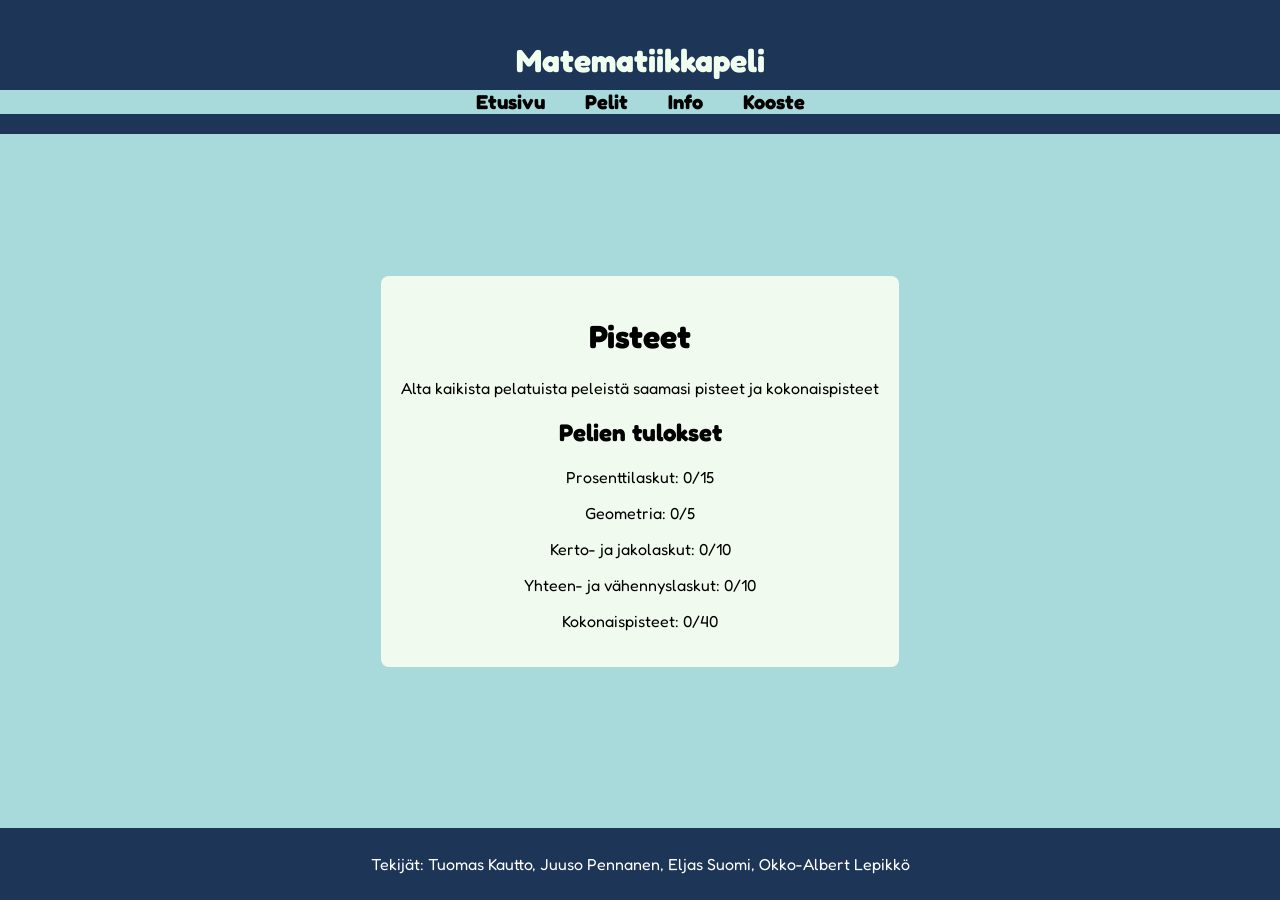
<file: summary.html>
<!DOCTYPE html>
<html lang="en">
<head>
    <meta charset="UTF-8">
    <meta name="viewport" content="width=device-width, initial-scale=1.0">
    <title>Matematiikkapeli</title>
    <link rel="stylesheet" href="style/style.css">
    <link rel="preconnect" href="https://fonts.googleapis.com">
    <link rel="preconnect" href="https://fonts.gstatic.com" crossorigin>
    <link href="https://fonts.googleapis.com/css2?family=Fredoka:wght@300..700&family=Inter:ital,opsz,wght@0,14..32,100..900;1,14..32,100..900&display=swap" rel="stylesheet">
    <!-- Summary script: shows scores saved in sessionStorage -->
    <script src="summary.js" defer></script>
</head>
<body>
    <header>
        <h1>Matematiikkapeli</h1>
        <nav>
            <ul>
                <li><a href="index.html">Etusivu</a></li>
                <li><a href="games.html">Pelit</a></li>
                <li><a href="info.html">Info</a></li>
                <li><a href="summary.html">Kooste</a>
            </ul>
        </nav>
    </header>
    <main>
        <div class="content">
            <h1>Pisteet</h1>
            <p>Alta kaikista pelatuista peleistä saamasi pisteet ja kokonaispisteet</p>
            <h2>Pelien tulokset</h2>
            <p id="game1result"></p>
            <p id="game2result"></p>
            <p id="game3result"></p>
            <p id="game4result"></p>
            <p id="totalresult"></p>
        </div>
    </main>
    <footer>
        <p>Tekijät: Tuomas Kautto, Juuso Pennanen, Eljas Suomi, Okko-Albert Lepikkö</p>
    </footer>
</body>
</html>
</file>
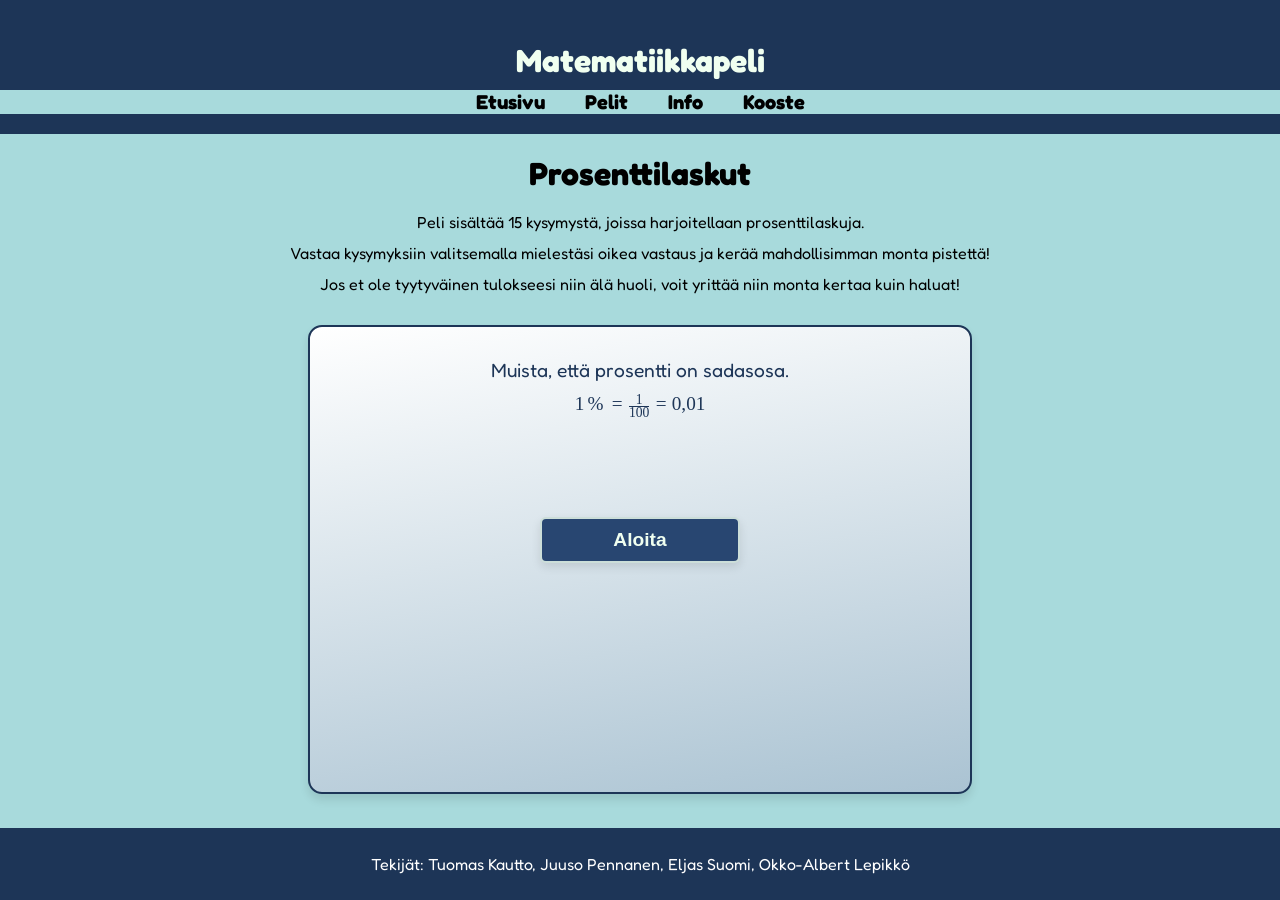
<file: games/game1/game1.html>
<!DOCTYPE html>
<html lang="en">
<head>
    <meta charset="UTF-8">
    <meta name="viewport" content="width=device-width, initial-scale=1.0">
    <title>Matematiikkapeli</title>
    <link rel="stylesheet" href="../../style/style.css">
    <link rel="stylesheet" href="style.css">
    <link rel="preconnect" href="https://fonts.googleapis.com">
    <link rel="preconnect" href="https://fonts.gstatic.com" crossorigin>
    <link href="https://fonts.googleapis.com/css2?family=Fredoka:wght@300..700&family=Inter:ital,opsz,wght@0,14..32,100..900;1,14..32,100..900&display=swap" rel="stylesheet">
    <script src="game1.js" defer></script>
</head>
<header>
    <h1>Matematiikkapeli</h1>
    <nav>
        <ul>
            <li><a href="../../index.html">Etusivu</a></li>
            <li><a href="../../games.html">Pelit</a></li>
            <li><a href="../../info.html">Info</a></li>
            <li><a href="../../summary.html">Kooste</a>
        </ul>
    </nav>
</header>
<body>
    <main>
        <h1 id="gameName">Prosenttilaskut</h1>
        <p>Peli sisältää 15 kysymystä, joissa harjoitellaan prosenttilaskuja.</p>
        <p>Vastaa kysymyksiin valitsemalla mielestäsi oikea vastaus ja kerää mahdollisimman monta pistettä!</p>
        <p>Jos et ole tyytyväinen tulokseesi niin älä huoli, voit yrittää niin monta kertaa kuin haluat!</p>
        <div class="content">
            <p>Muista, että prosentti on sadasosa.</p>
            <math>
                <mrow>
                    <mn>1</mn>
                    <mo>%</mo>
                    <mo>=</mo>
                    <mfrac>
                        <mn>1</mn>
                        <mn>100</mn>
                    </mfrac>
                    <mo>=</mo>
                    <mn>0,01</mn>
                </mrow>
                </math>
                <br>
                <br>
                <div id="game-content" style="display:none;">
                    <p id="answerFeedback"></p>
                    <p id="question"></p>
                    <div id ="answers"></div>
                    <p id="score"></p>
                </div>
            <button id="play-button">Aloita</button>
        </div>
    </main>
</body>
<footer>
    <p>Tekijät: Tuomas Kautto, Juuso Pennanen, Eljas Suomi, Okko-Albert Lepikkö</p>
</footer>
</html>
</file>
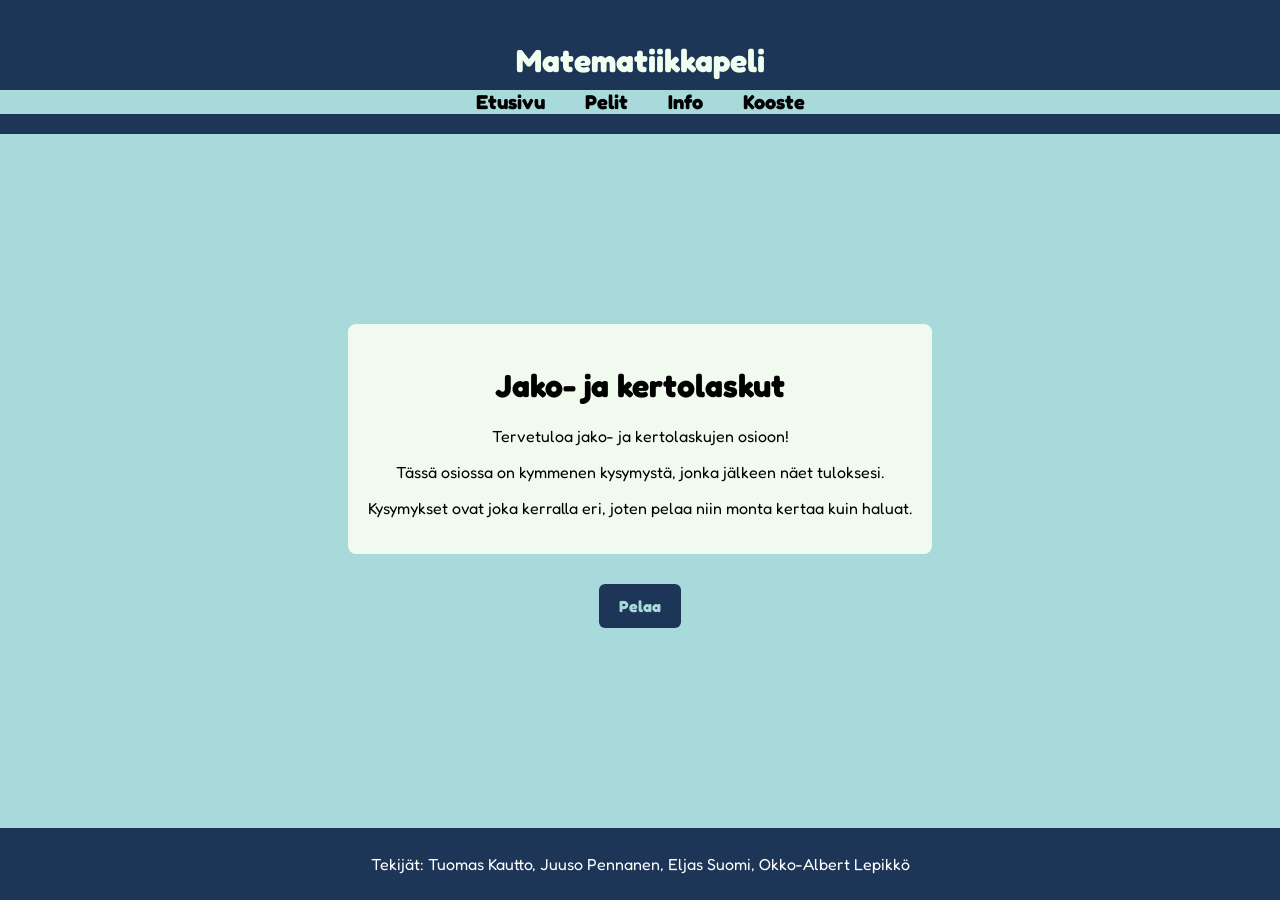
<file: games/game3/game3.html>
<!DOCTYPE html>
<html lang="en">
<head>
    <meta charset="UTF-8">
    <meta name="viewport" content="width=device-width, initial-scale=1.0">
    <title>Matematiikkapeli</title>
    <link rel="stylesheet" href="style.css">
    <link rel="preconnect" href="https://fonts.googleapis.com">
    <link rel="preconnect" href="https://fonts.gstatic.com" crossorigin>
    <link href="https://fonts.googleapis.com/css2?family=Fredoka:wght@300..700&family=Inter:ital,opsz,wght@0,14..32,100..900;1,14..32,100..900&display=swap" rel="stylesheet">
    <script src="game3.js" defer></script>
</head>

<body>

<header>
    <h1>Matematiikkapeli</h1>
    <nav>
        <ul>
            <li><a href="../../index.html">Etusivu</a></li>
            <li><a href="../../games.html">Pelit</a></li>
            <li><a href="../../info.html">Info</a></li>
            <li><a href="../../summary.html">Kooste</a>
        </ul>
    </nav>
</header>

    <main>
        <div class="content">
            <h1>Jako- ja kertolaskut</h1>
            <p>Tervetuloa jako- ja kertolaskujen osioon!</p>
            <p>Tässä osiossa on kymmenen kysymystä, jonka jälkeen näet tuloksesi.</p>
            <p>Kysymykset ovat joka kerralla eri, joten pelaa niin monta kertaa kuin haluat.</p>
        </div>
        <button class="start">Pelaa</button>
        <div id="gameArea">
    <p id="question" class="question"></p>

    <div class="answer-row">
        <input type="text" id="answerBox" placeholder="Vastauksesi">
        <button id="submitAnswer" class="answerBtn">Vastaa</button>
    </div>

    <p id="result"></p>
</div>
    </main>

<footer>
    <p>Tekijät: Tuomas Kautto, Juuso Pennanen, Eljas Suomi, Okko-Albert Lepikkö</p>
</footer>
</body>
</html>
</file>
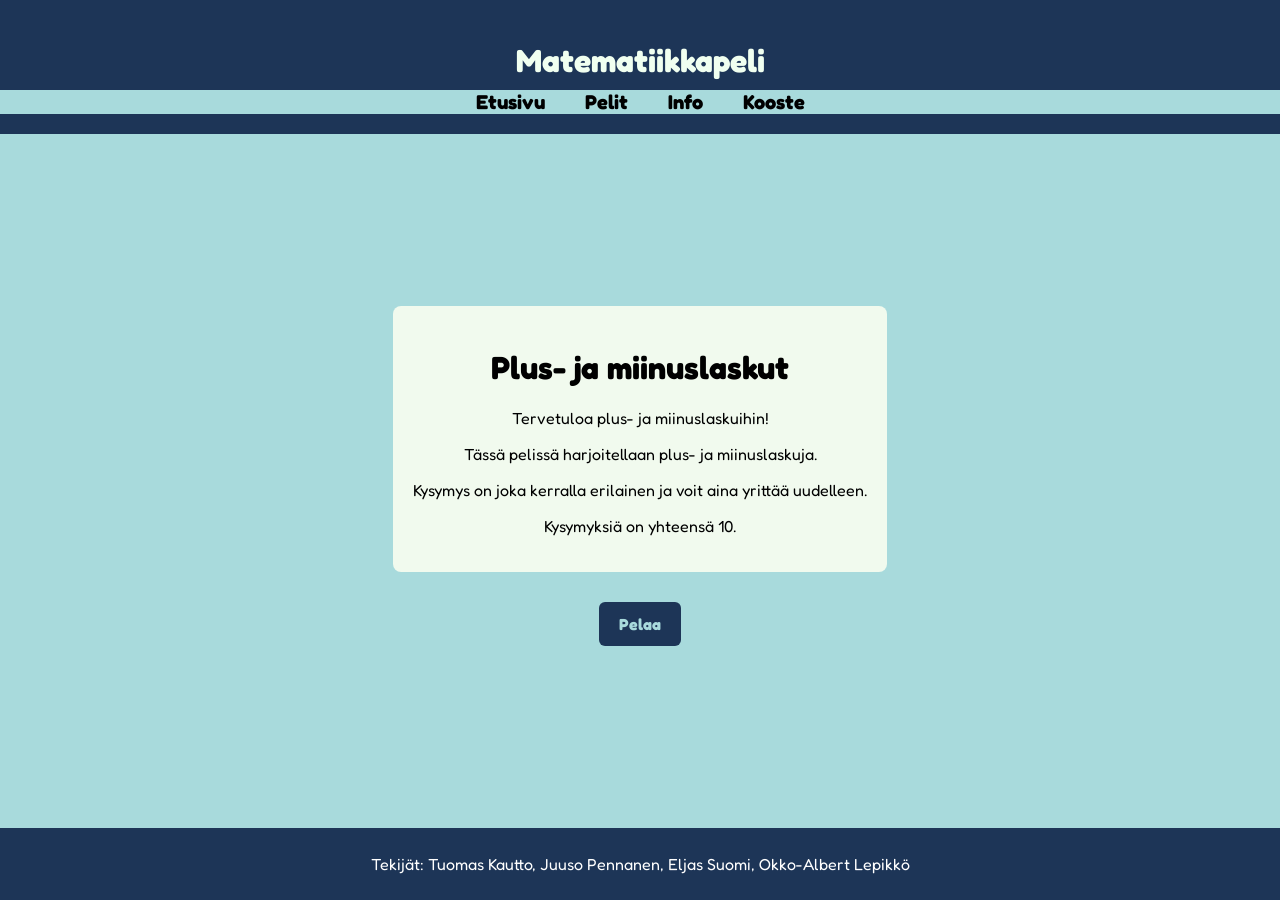
<file: games/game4/game4.html>
<!DOCTYPE html>
<html lang="en">
<head>
    <meta charset="UTF-8">
    <meta name="viewport" content="width=device-width, initial-scale=1.0">
    <title>Matematiikkapeli</title>
    <link rel="stylesheet" href="style4.css">
    <link rel="preconnect" href="https://fonts.googleapis.com">
    <link rel="preconnect" href="https://fonts.gstatic.com" crossorigin>
    <link href="https://fonts.googleapis.com/css2?family=Fredoka:wght@300..700&family=Inter:ital,opsz,wght@0,14..32,100..900;1,14..32,100..900&display=swap" rel="stylesheet">
    <script src="game4.js" defer></script>
</head>

<body>

<header>
    <h1>Matematiikkapeli</h1>
    <nav>
        <ul>
            <li><a href="../../index.html">Etusivu</a></li>
            <li><a href="../../games.html">Pelit</a></li>
            <li><a href="../../info.html">Info</a></li>
            <li><a href="../../summary.html">Kooste</a>
        </ul>
    </nav>
</header>

    <main>
        <div class="content">
            <h1>Plus- ja miinuslaskut</h1>
            <p>Tervetuloa plus- ja miinuslaskuihin!</p>
            <p>Tässä pelissä harjoitellaan plus- ja miinuslaskuja.</p>
            <p>Kysymys on joka kerralla erilainen ja voit aina yrittää uudelleen.</p>
            <p>Kysymyksiä on yhteensä 10.</p>
        </div>
        <button class="start">Pelaa</button>
        <div id="gameArea">
    <p id="question" class="question"></p>

    <div class="answer-row">
        <input type="text" id="answerBox" placeholder="Vastauksesi">
        <button id="submitAnswer" class="answerBtn">Vastaa</button>
    </div>

    <p id="result"></p>
</div>
    </main>

<footer>
    <p>Tekijät: Tuomas Kautto, Juuso Pennanen, Eljas Suomi, Okko-Albert Lepikkö</p>
</footer>
</body>
</html>
</file>
<file: style/style.css>
header {
    background-color: #1D3557;
    color: black;
    text-align: center;
    padding: 20px 0px;
    width: 100%;
}

header h1 {
    margin-bottom: 10px;
    color: honeydew;
}

footer {
    background-color: #1D3557;
    color: white;
    text-align: center;
    padding: 10px 0;
    width: 100%;
    bottom: 0;
}

a {
    color: black;
    text-decoration: none;
}

a:hover {
    color: #1D3557;
    text-decoration: underline;
}

nav a {
    color: black;
    text-decoration: none;
    font-weight: bold;
    padding: 5px 10px;
}

nav a.active {
    font-weight: bold;
    color: red;

}


nav {
    background-color: #A8DADC;
    overflow: hidden;
    font-size: 20px;
}

body {
    min-height: 100vh;
    font-family: Fredoka, sans-serif;
    display: flex;
    flex-direction: column;
    margin: 0;
    padding: 0;

}

nav ul {
    list-style: none;
    justify-content: center;
    display: flex;
    gap: 20px;
    margin: 0;
    padding: 0;
}

main {
    flex: 1;           
    display: flex;
    justify-content: center;
    flex-direction: column;
    align-items: center;
    padding: 20px;
    background: #A8DADC;
}

.content {
    background-color: #F1FAEE;
    padding: 20px;
    border-radius: 8px;
    max-width: 600px;
    text-align: center;
    margin-bottom: 20px;
}

html, body {
    height: 100%;
    margin: 0;
    padding: 0;
}

.start {
    background-color: red;
    color: white;
    border: none;
    padding: 10px 20px;
    border-radius: 8px;
    cursor: pointer;
    font-size: 16px;
    font-weight: bold;

}

@media (max-width: 900px) {
    nav ul {
        gap: 14px;
        font-size: 1rem; /* suhteellinen koko tabletilla */
        flex-wrap: wrap;
        justify-content: center;
    }

    .content {
        max-width: 90%;
        padding: 18px;
    }
}

@media (max-width: 600px) {
    nav {
        font-size: 1rem;
        padding: 8px 0;
    }

    nav ul {
        flex-direction: column;
        align-items: stretch; 
        gap: 10px;
    }

    header, footer {
        padding: 12px 10px;
        text-align: center;
    }

    .content {
        max-width: 95%;
        padding: 14px;
        margin-bottom: 16px;
    }

    .start {
        display: block;
        width: 100%;
        box-sizing: border-box;
        padding: 12px 14px;
        font-size: 1rem;
    }
}


html, body {
    max-width: 100%;
    overflow-x: hidden;
}


.play-button {
    display: inline-block;
    padding: 12px 20px;
    background-color: #1D3557;
    color: white;
    text-decoration: none;
    border-radius: 6px;
    font-weight: bold;
    cursor: pointer;
}

.play-button:hover {
    background-color: #457B9D;
    color: white;
}
.game-link {
    display: block;
    padding: 12px 20px;
    margin: 10px 0;
    background-color: #1D3557;
    color: #A8DADC;
    text-decoration: none;
    border-radius: 6px;
    font-weight: bold;
    text-align: center;
}

.game-link:hover {
    background-color: #457B9D;
    color: white;
}
</file>
<file: games/game1/style.css>
#game-content button, #play-button {
    padding: 10px 20px;
    border: none;
    border-radius: 6px;
    cursor: pointer;
    background-color: #1D3557;
    color: white;
    font-weight: bold;
    font-size: 16px;
    box-shadow: 0 4px 10px rgba(0,0,0,0.1);
}

#game-content button:hover {
    background-color: #457B9D;
}

.content {
    display: flex;
    flex-direction: column;
    align-items: center;
}

#play-button {  
    margin-top: 50px;
    align-self: center;
    font-size: 1.2em;
    min-width: 200px;
    background-color: #284671;
    border: 2px solid rgba(240, 255, 240, 0.823);
    color:honeydew;
    transition: 0.2s ease;
}

#play-button:hover {
    background-color: #1D3557;
    transform: scale(1.05);
}

#answers button {
    background-color: #457B9D;
    color: honeydew;
    padding: 12px 20px;
    margin: 8px 0;
    width: 60%;
    border: 2px solid #062d65;
    border-radius: 10px;
    font-size: 1.2em;
    transition: 0.2s ease;
}

#answers button:hover {
    background-color: #1D3557;
    transform: scale(1.05);
}

#question {
    font-size: 1.5em;
    margin-bottom: 20px;
}

.content {
    background: linear-gradient(170deg, #ffffff 0%, #457B9D 220%);
    padding: 30px;
    max-width: 650px;
    margin: 0 auto;
    margin-top: 20px;
    border-radius: 14px;
    min-height: 45vh;
    max-width: 600px;
    width: 100%;
    box-shadow: 0px 6px 10px rgba(0,0,0,0.1);
    border: 2px solid #1D3557;
}

.content p, .content math{
    font-size: 1.2rem;
    margin-bottom: 10px;
    color: #1D3557;
}

#score {
    color: #1D3557;
    display: inline-block;
    font-size: 1.3rem;
}

main {
    display: flex;
    flex-direction: column;
    gap: 0.5rem;
    align-items: center;
    justify-content: flex-start;
}

main p {
    margin: 0;
    line-height: 1.45;
}

main h1 {
    margin-bottom: 0.6rem;
    margin-top: 0;
}

.fraction {
    display: inline-block;
    text-align: center;
    vertical-align: middle;
    margin: 0 2px;
    font-size: 1em;
}

.fraction .numerator {
    display: block;
    border-bottom: 3px solid white;
    line-height: 1;
}

.fraction .denominator {
    display: block;
    line-height: 1;
}


/** ------------------------------- **/

#play-button:focus-visible {
    outline: none;
    box-shadow: 0 0 0 4px #72d4d7;
}

#play-button:active {
    transform: scale(0.98);
    box-shadow: 0 4px 10px rgba(0, 0, 0, 0.08);
}


@media (max-width: 900px) {
    .content {
        min-height: 55vh;
    }
}
</file>
<file: games/game3/style.css>
header {
    background-color: #1D3557;
    color: black;
    text-align: center;
    padding: 20px 0px;
    width: 100%;
}

header h1 {
    margin-bottom: 10px;
    color: honeydew;
}

footer {
    background-color: #1D3557;
    color: white;
    text-align: center;
    padding: 10px 0;
    width: 100%;
    bottom: 0;
}

a {
    color: black;
    text-decoration: none;
}

a:hover {
    color: #1D3557;
    text-decoration: underline;
}

nav a {
    color: black;
    text-decoration: none;
    font-weight: bold;
    padding: 5px 10px;
}

nav a.active {
    font-weight: bold;
    color: red;

}


nav {
    background-color: #A8DADC;
    overflow: hidden;
    font-size: 20px;
}

body {
    min-height: 100vh;
    font-family: Fredoka, sans-serif;
    display: flex;
    flex-direction: column;
    margin: 0;
    padding: 0;

}

nav ul {
    list-style: none;
    justify-content: center;
    display: flex;
    gap: 20px;
    margin: 0;
    padding: 0;
}

main {
    flex: 1;           
    display: flex;
    justify-content: center;
    flex-direction: column;
    align-items: center;
    padding: 20px;
    background: #A8DADC;
}

.content {
    background-color: #F1FAEE;
    padding: 20px;
    border-radius: 8px;
    max-width: 600px;
    text-align: center;
    margin-bottom: 20px;
}

html, body {
    height: 100%;
    margin: 0;
    padding: 0;
}

.start {
    background-color: red;
    color: white;
    border: none;
    padding: 10px 20px;
    border-radius: 8px;
    cursor: pointer;
    font-size: 16px;
    font-weight: bold;

}

@media (max-width: 900px) {
    nav ul {
        gap: 14px;
        font-size: 1rem; /* suhteellinen koko tabletilla */
        flex-wrap: wrap;
        justify-content: center;
    }

    .content {
        max-width: 90%;
        padding: 18px;
    }
}

@media (max-width: 600px) {
    nav {
        font-size: 1rem;
        padding: 8px 0;
    }

    nav ul {
        flex-direction: column;
        align-items: stretch; 
        gap: 10px;
    }

    header, footer {
        padding: 12px 10px;
        text-align: center;
    }

    .content {
        max-width: 95%;
        padding: 14px;
        margin-bottom: 16px;
    }

    .start {
        display: block;
        width: 100%;
        box-sizing: border-box;
        padding: 12px 14px;
        font-size: 1rem;
    }
}


html, body {
    max-width: 100%;
    overflow-x: hidden;
}

/* --- PELIALUEEN TYYLIT --- */

#gameArea {
    display: none;
    margin-top: 20px;
    background-color: #F1FAEE;
    padding: 20px;
    border-radius: 10px;
    text-align: center;
    max-width: 500px;
}

.question {
    font-size: 28px;
    font-weight: bold;
    margin-bottom: 20px;
    color: #1D3557;
}

.answer-row {
    display: flex;
    justify-content: center;
    gap: 10px;
}

#answerBox {
    padding: 10px;
    font-size: 18px;
    width: 120px;
    text-align: center;
    border: 2px solid #1D3557;
    border-radius: 6px;
    outline: none;
}

#answerBox:focus {
    border-color: #457B9D;
}

.answerBtn {
    background-color: #1D3557;
    color: white;
    padding: 10px 16px;
    border: none;
    border-radius: 6px;
    font-size: 16px;
    cursor: pointer;
}

.answerBtn:hover {
    background-color: #457B9D;
}

#result {
    margin-top: 15px;
    font-size: 20px;
    font-weight: bold;
}

button.start {
    display: block;
    padding: 12px 20px;
    margin: 10px 0;
    background-color: #1D3557;
    color: #A8DADC;

    border: none;            /* Poistaa buttonin oletusreunan */
    border-radius: 6px;

    font-weight: bold;
    text-align: center;

    cursor: pointer;         /* Hiiri-ikoni */
    font-family: inherit;    /* Sama fontti kuin muu sivu */
    font-size: inherit;      /* Sama fonttikoko */
}

button.start:hover {
    background-color: #457B9D;
    color: white;
}
</file>
<file: games/game4/style4.css>
header {
    background-color: #1D3557;
    color: black;
    text-align: center;
    padding: 20px 0px;
    width: 100%;
}

header h1 {
    margin-bottom: 10px;
    color: honeydew;
}

footer {
    background-color: #1D3557;
    color: white;
    text-align: center;
    padding: 10px 0;
    width: 100%;
    bottom: 0;
}

a {
    color: black;
    text-decoration: none;
}

a:hover {
    color: #1D3557;
    text-decoration: underline;
}

nav a {
    color: black;
    text-decoration: none;
    font-weight: bold;
    padding: 5px 10px;
}

nav a.active {
    font-weight: bold;
    color: red;

}

nav {
    background-color: #A8DADC;
    overflow: hidden;
    font-size: 20px;
}

body {
    min-height: 100vh;
    font-family: Fredoka, sans-serif;
    display: flex;
    flex-direction: column;
    margin: 0;
    padding: 0;

}

nav ul {
    list-style: none;
    justify-content: center;
    display: flex;
    gap: 20px;
    margin: 0;
    padding: 0;
}

main {
    flex: 1;           
    display: flex;
    justify-content: center;
    flex-direction: column;
    align-items: center;
    padding: 20px;
    background: #A8DADC;
}

.content {
    background-color: #F1FAEE;
    padding: 20px;
    border-radius: 8px;
    max-width: 600px;
    text-align: center;
    margin-bottom: 20px;
}

html, body {
    height: 100%;
    margin: 0;
    padding: 0;
}

.start {
    background-color: red;
    color: white;
    border: none;
    padding: 10px 20px;
    border-radius: 8px;
    cursor: pointer;
    font-size: 16px;
    font-weight: bold;

}

@media (max-width: 900px) {
    nav ul {
        gap: 14px;
        font-size: 1rem;
        flex-wrap: wrap;
        justify-content: center;
    }

    .content {
        max-width: 90%;
        padding: 18px;
    }
}

@media (max-width: 600px) {
    nav {
        font-size: 1rem;
        padding: 8px 0;
    }

    nav ul {
        flex-direction: column;
        align-items: stretch; 
        gap: 10px;
    }

    header, footer {
        padding: 12px 10px;
        text-align: center;
    }

    .content {
        max-width: 95%;
        padding: 14px;
        margin-bottom: 16px;
    }

    .start {
        display: block;
        width: 100%;
        box-sizing: border-box;
        padding: 12px 14px;
        font-size: 1rem;
    }
}

html, body {
    max-width: 100%;
    overflow-x: hidden;
}

#gameArea {
    display: none;
    margin-top: 20px;
    background-color: #F1FAEE;
    padding: 20px;
    border-radius: 10px;
    text-align: center;
    max-width: 500px;
}

.question {
    font-size: 28px;
    font-weight: bold;
    margin-bottom: 20px;
    color: #1D3557;
}

.answer-row {
    display: flex;
    justify-content: center;
    gap: 10px;
}

#answerBox {
    padding: 10px;
    font-size: 18px;
    width: 120px;
    text-align: center;
    border: 2px solid #1D3557;
    border-radius: 6px;
    outline: none;
}

#answerBox:focus {
    border-color: #457B9D;
}

.answerBtn {
    background-color: #1D3557;
    color: white;
    padding: 10px 16px;
    border: none;
    border-radius: 6px;
    font-size: 16px;
    cursor: pointer;
}

.answerBtn:hover {
    background-color: #457B9D;
}

#result {
    margin-top: 15px;
    font-size: 20px;
    font-weight: bold;
}

button.start {
    display: block;
    padding: 12px 20px;
    margin: 10px 0;
    background-color: #1D3557;
    color: #A8DADC;

    border: none;            /* Poistaa buttonin oletusreunan */
    border-radius: 6px;

    font-weight: bold;
    text-align: center;

    cursor: pointer;         /* Hiiri-ikoni */
    font-family: inherit;    /* Sama fontti kuin muu sivu */
    font-size: inherit;      /* Sama fonttikoko */
}

button.start:hover {
    background-color: #457B9D;
    color: white;
}
</file>
